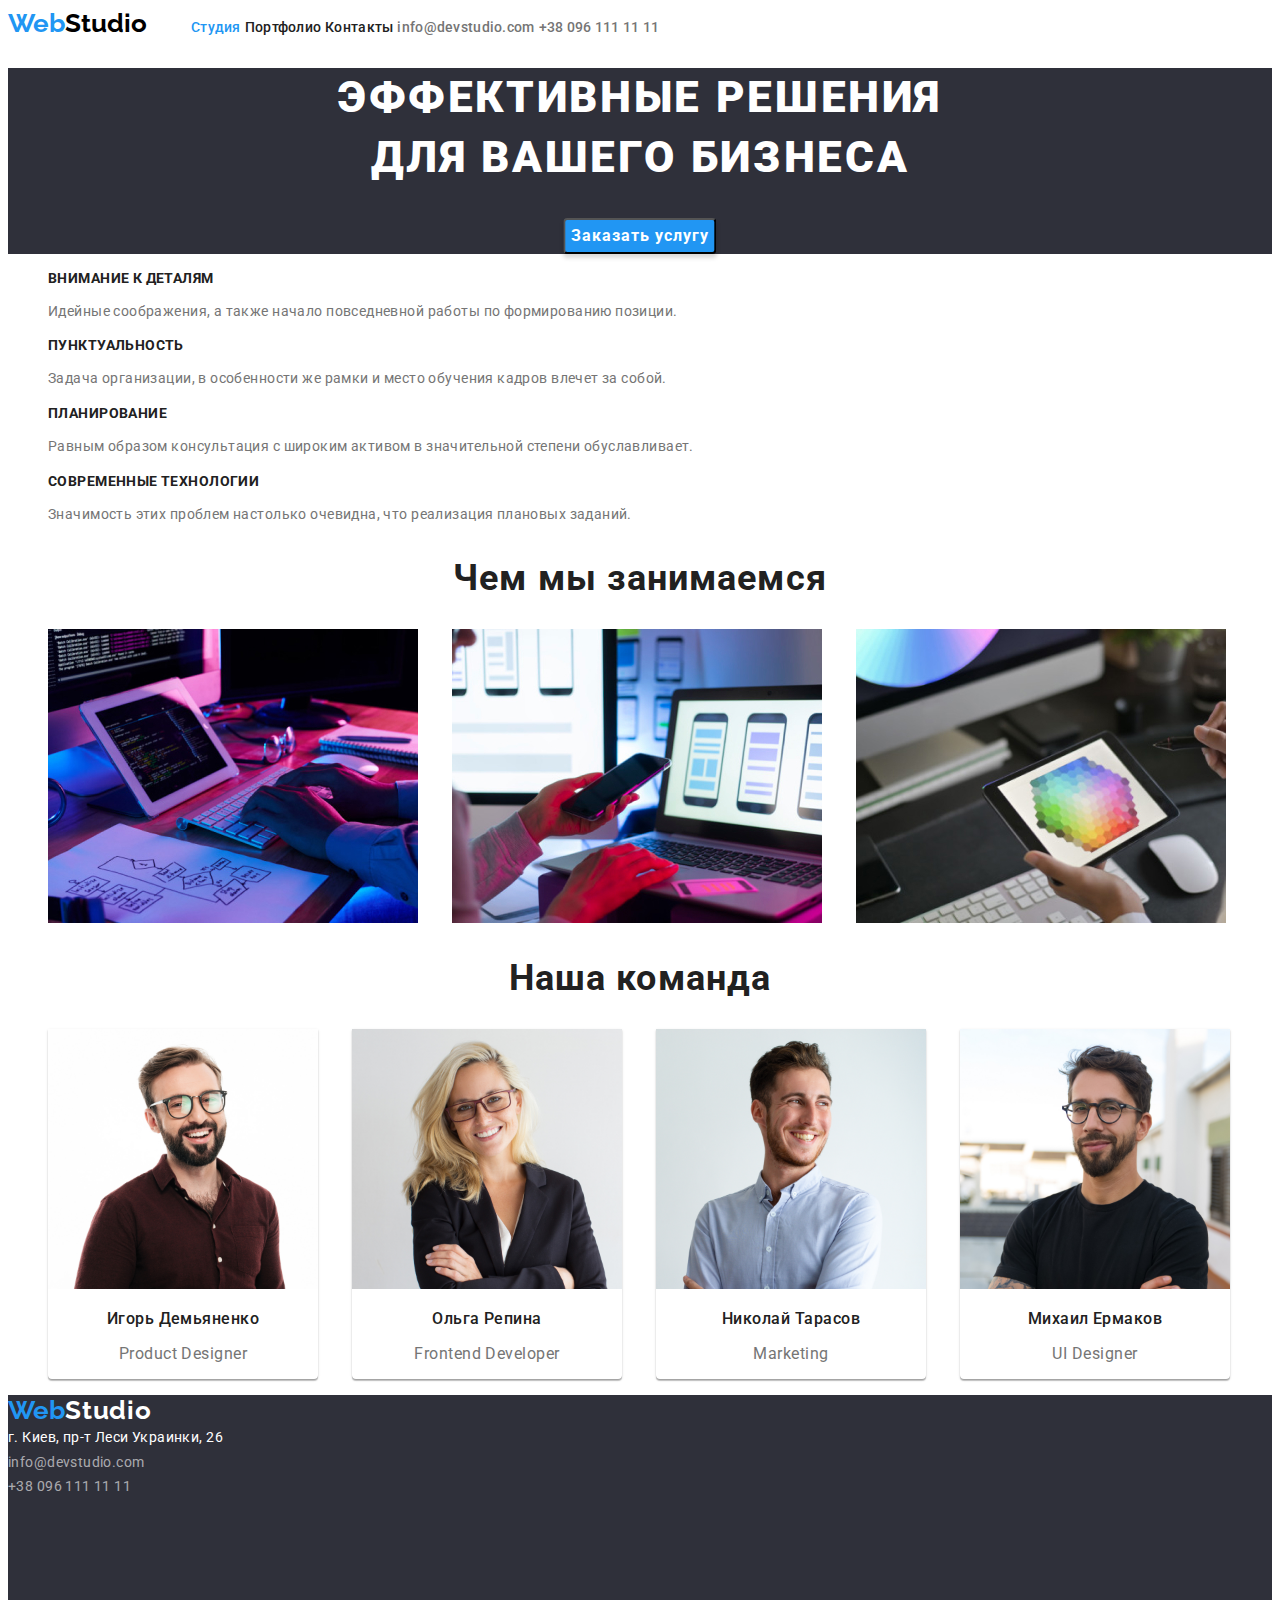
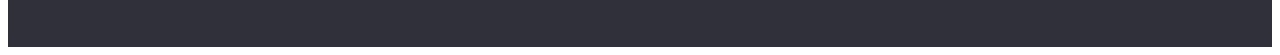
<file: index.html>
<!DOCTYPE html>
<html lang="en">

<head>
    <meta charset="UTF-8">
    <meta name="viewport" content="width=device-width, initial-scale=1.0">
    <link
        href="https://fonts.googleapis.com/css2?family=Raleway:ital,wght@0,100;0,200;0,300;0,400;0,500;0,600;0,700;0,800;0,900;1,100;1,200;1,300;1,400;1,500;1,600;1,700;1,800;1,900&display=swap"
        rel="stylesheet">
    <link
        href="https://fonts.googleapis.com/css2?family=Roboto:ital,wght@0,100;0,300;0,400;0,500;0,700;0,900;1,100;1,300;1,400;1,500;1,700;1,900&display=swap"
        rel="stylesheet">

    <link rel="stylesheet" href="./css/main.css">

    <title>Главная|WebStudio</title>
</head>

<body>
    <header class="header">
        <!--Шапка сайта-->
        <nav>
            <a href="./index.html" ><span class="logo-web">Web</span><span class="logo-studio">Studio</span></a>
            <ul class="nav-list">
                <li><a href="./index.html"><span class="current-link">Студия</span></a></li>
                <li><a href="./portfolio.html">Портфолио</a></li>
                <li><a href="#footer">Контакты</a></li>
            </ul>
        </nav>  
        <address class="adress-top">
            <a href="mailto:info@devstudio.com">info@devstudio.com</a>
            <a href="tel:+380961111111">+38 096 111 11 11</a>
        </address>
    </header>
    <main>
        <div class="banner">
            <!--Обертка для баннера-->
            <section>
                <h1 class="h1-studio">Эффективные решения<br> для вашего бизнеса</h1>
                <button type="submit" class="button"><span>Заказать услугу</span></button>
            </section>
        </div>
        <section>
            <!--Наши преимущества|Секция под баннером-->
            <h2 class="h2-studio">Наши преимущества</h2>
            <!--Заголовок будет скрыт CSS, нужен для индексации и семанитки-->
            <ul class="our-skills">
                <li>
                    <h3>Внимание к деталям</h3>
                    <p>Идейные соображения, а также начало повседневной работы по формированию позиции.</p>
                </li>
                <li>
                    <h3>Пунктуальность</h3>
                    <p>Задача организации, в особенности же рамки и место обучения кадров влечет за собой.</p>
                </li>
                <li>
                    <h3>Планирование</h3>
                    <p>Равным образом консультация с широким активом в значительной степени обуславливает.</p>
                </li>
                <li>
                    <h3>Современные технологии</h3>
                    <p>Значимость этих проблем настолько очевидна, что реализация плановых заданий.</p>
                </li>
            </ul>
        </section>
        <section>
            <!--Секция "Чем мы занимаемся"-->
            <h2 class="we-do">Чем мы занимаемся</h2>
            <ul class="our-work">
                <li >
                    <a href="">
                        <img src="./images/img_1.jpg" alt="Пишем грамотную разметку страницы" width="370">
                    </a>
                </li>
                <li>
                    <a href="">
                        <img src="./images/img_2.jpg" alt="Предлагаем разичные варианты дизайна старниц" width="370">
                    </a>
                </li>
                <li>
                    <a href="">
                        <img src="./images/img_3.jpg" alt="Подбираем наилучшее сочетание цветов в Вашем дизайне"
                            width="370">
                    </a>
                </li>
            </ul>
        </section>
        <section>
            <!--Наша команда-->
            <h2 class="our-team">Наша команда</h2>
            <ul class="team-list">
                <li>
                    <img src="./images/img_4.jpg" alt="Игорь Демьяненко, дизайнер" width="270">
                    <h3>Игорь Демьяненко</h3>
                    <p lang="EN">Product Designer</p>
                </li>
                <li>
                    <img src="./images/img_5.jpg" alt="Ольга Репина, разработчик" width="270">
                    <h3>Ольга Репина</h3>
                    <p lang="EN">Frontend Developer</p>
                </li>
                <li>
                    <img src="./images/img_6.jpg" alt="Николай Тарасов, маркетолог" width="270">
                    <h3>Николай Тарасов</h3>
                    <p lang="EN">Marketing</p>
                </li>
                <li>
                    <img src="./images/img_7.jpg" alt="Михаил Ермаков, дизайнер пользовательского интерфейса"
                        width="270">
                    <h3>Михаил Ермаков</h3>
                    <p lang="EN">UI Designer</p>
                </li>
            </ul>

        </section>
    </main>
    <footer id="footer" class="footer"> <!--ID для ссылки-якоря-->
                    <a href="./index.html"><span class="logo-web">Web</span><span class="logo-studio-2">Studio</span></a>
        <address>
            <a href="https://goo.gl/maps/Ce2jviXbWAB63QqT9" class="adress-visit" >г. Киев, пр-т Леси Украинки, 26 </a><br>
            <a href="mailto:info@example.com" class="down-contacts">info@devstudio.com</a><br>
            <a href="tel:+380961111111" class="down-contacts">+38 096 111 11 11</a>
        </address>
        </footer>
</body>

</html>
</file>
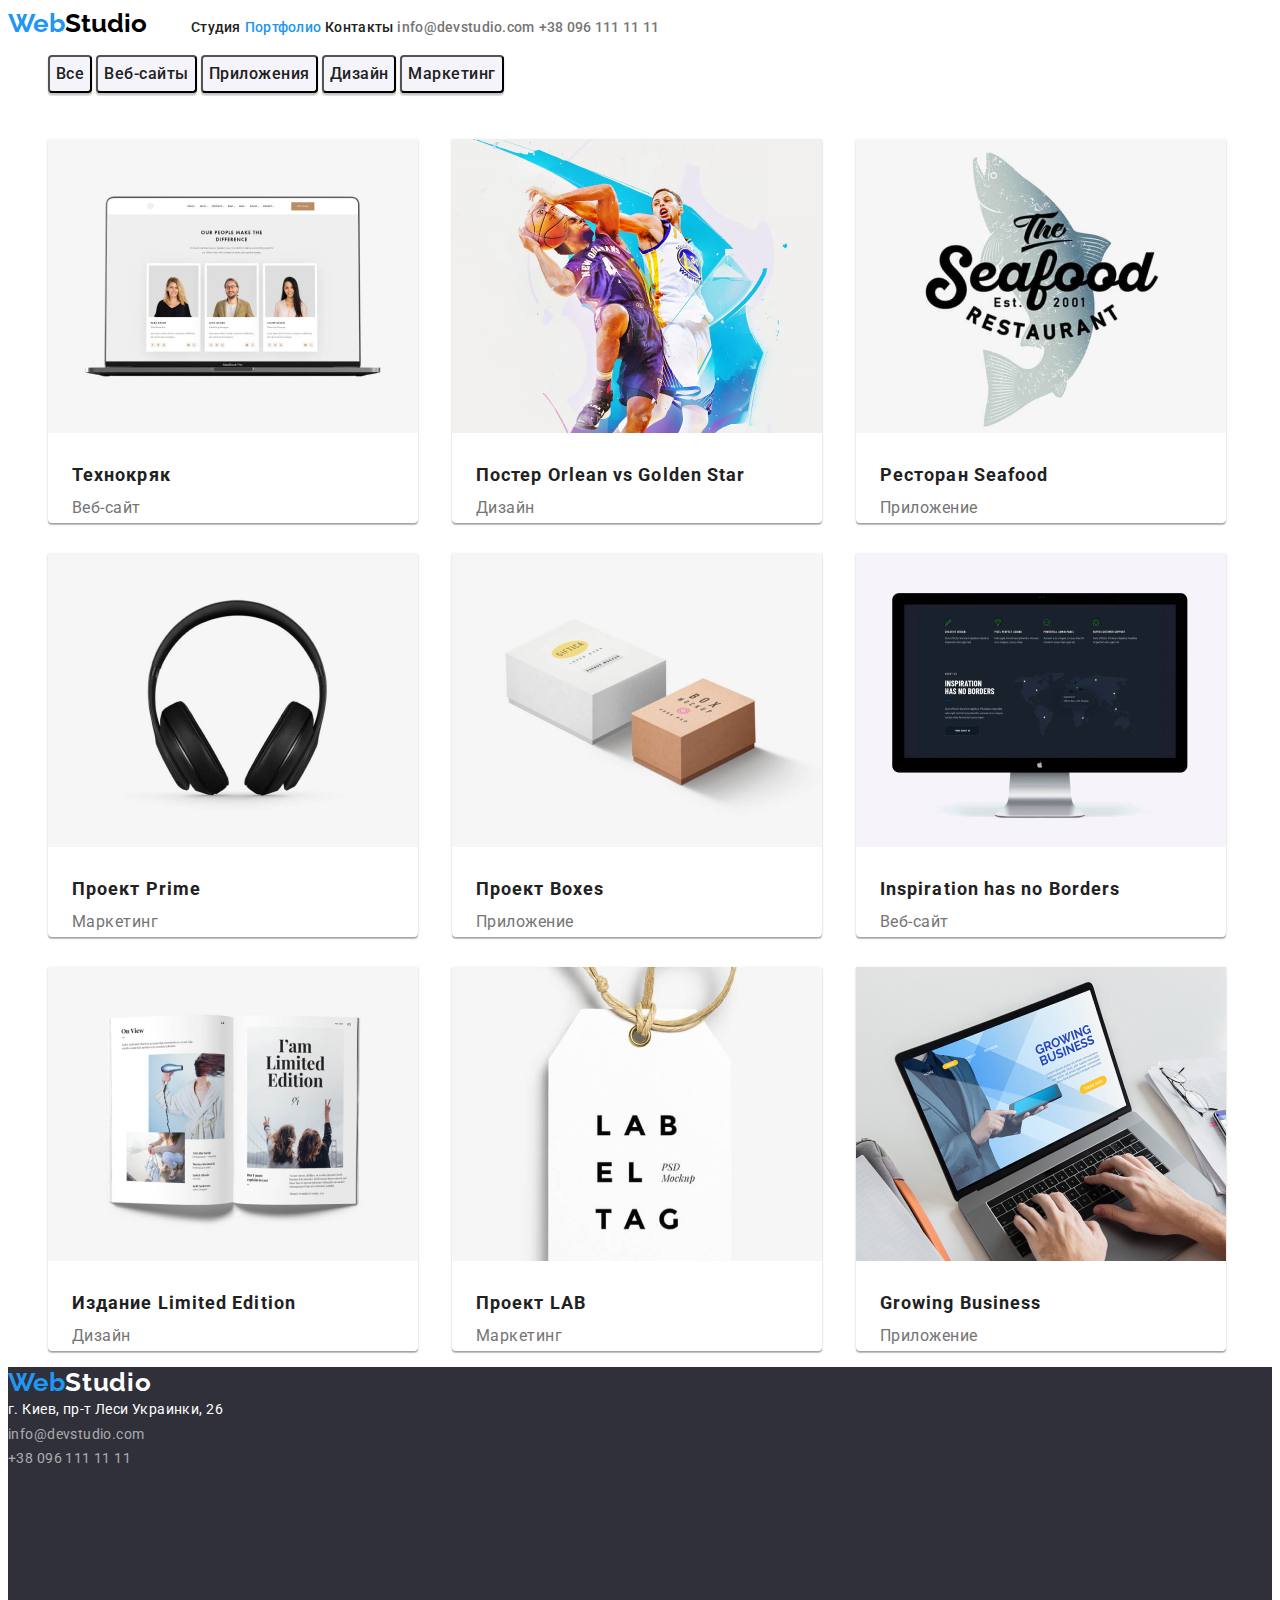
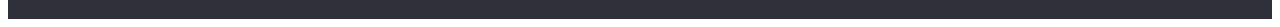
<file: portfolio.html>
<!DOCTYPE html>
<html lang="en">
  <head>
    <meta charset="UTF-8" />
    <meta name="viewport" content="width=device-width, initial-scale=1.0" />
    <link
      href="https://fonts.googleapis.com/css2?family=Raleway:ital,wght@0,100;0,200;0,300;0,400;0,500;0,600;0,700;0,800;0,900;1,100;1,200;1,300;1,400;1,500;1,600;1,700;1,800;1,900&display=swap"
      rel="stylesheet"
    />
    <link
      href="https://fonts.googleapis.com/css2?family=Roboto:ital,wght@0,100;0,300;0,400;0,500;0,700;0,900;1,100;1,300;1,400;1,500;1,700;1,900&display=swap"
      rel="stylesheet"
    />

    <link rel="stylesheet" href="./css/main.css" />
    <title>Портфолио|WebStudio</title>
  </head>
  <body>
    <header class="header">
      <!--Шапка сайта-->
      <nav>
        <a href="./index.html"
          ><span class="logo-web">Web</span
          ><span class="logo-studio">Studio</span></a
        >
        <ul class="nav-list">
          <li><a href="./index.html">Студия</a></li>
          <li>
            <a href="./portfolio.html"
              ><span class="current-link">Портфолио</span></a
            >
          </li>
          <li><a href="#footer">Контакты</a></li>
        </ul>
      </nav>
      <address class="adress-top">
        <a href="mailto:info@devstudio.com">info@devstudio.com</a>
        <a href="tel:+380961111111">+38 096 111 11 11</a>
      </address>
    </header>
    <main>
      <section class="category">
        <ul class="category-list">
          <li>
            <button><span>Все</span></button>
          </li>
          <li>
            <button><span>Веб-сайты</span></button>
          </li>
          <li>
            <button><span>Приложения</span></button>
          </li>
          <li>
            <button><span>Дизайн</span></button>
          </li>
          <li>
            <button><span>Маркетинг</span></button>
          </li>
        </ul>
      </section>
      <section class="examples-section">
        <h1 class="examples">Примеры работ</h1>
        <ul class="examples-list">
          <li>
            <img
              src="./images/img_8.jpg"
              alt="Игорь Демьяненко, дизайнер"
              width="270"
            />
            <h2>Технокряк</h2>
            <p>Веб-сайт</p>
          </li>
          <li>
            <img
              src="./images/img_9.jpg"
              alt="Ольга Репина, разработчик"
              width="270"
            />
            <h2>Постер <span lang="EN"> Orlean vs Golden Star</span></h2>
            <p>Дизайн</p>
          </li>
          <li>
            <img
              src="./images/img_10.jpg"
              alt="Николай Тарасов, маркетолог"
              width="270"
            />
            <h2>Ресторан <span lang="EN">Seafood</span></h2>
            <p>Приложение</p>
          </li>
          <li>
            <img
              src="./images/img_11.jpg"
              alt="Михаил Ермаков, дизайнер пользовательского интерфейса"
              width="270"
            />
            <h2>Проект <span lang="EN">Prime</span></h2>
            <p>Маркетинг</p>
          </li>
          <li>
            <img
              src="./images/img_12.jpg"
              alt="Михаил Ермаков, дизайнер пользовательского интерфейса"
              width="270"
            />
            <h2>Проект <span lang="EN">Boxes</span></h2>
            <p>Приложение</p>
          </li>
          <li>
            <img
              src="./images/img_13.jpg"
              alt="Михаил Ермаков, дизайнер пользовательского интерфейса"
              width="270"
            />
            <h2 lang="EN">Inspiration has no Borders</h2>
            <p>Веб-сайт</p>
          </li>
          <li>
            <img
              src="./images/img_14.jpg"
              alt="Михаил Ермаков, дизайнер пользовательского интерфейса"
              width="270"
            />
            <h2>Издание <span lang="EN">Limited Edition</span></h2>
            <p>Дизайн</p>
          </li>
          <li>
            <img
              src="./images/img_15.jpg"
              alt="Михаил Ермаков, дизайнер пользовательского интерфейса"
              width="270"
            />
            <h2>Проект <span lang="EN">LAB</span></h2>
            <p>Маркетинг</p>
          </li>
          <li>
            <img
              src="./images/img_16.jpg"
              alt="Михаил Ермаков, дизайнер пользовательского интерфейса"
              width="270"
            />
            <h2 lang="EN">Growing Business</h2>
            <p>Приложение</p>
          </li>
        </ul>
      </section>
    </main>
    <footer id="footer" class="footer">
      <!--ID для ссылки-якоря-->
      <a href="./index.html"
        ><span class="logo-web">Web</span
        ><span class="logo-studio-2">Studio</span></a
      >
      <address>
        <a href="https://goo.gl/maps/Ce2jviXbWAB63QqT9" class="adress-visit"
          >г. Киев, пр-т Леси Украинки, 26 </a
        ><br />
        <a href="mailto:info@example.com" class="down-contacts"
          >info@devstudio.com</a
        ><br />
        <a href="tel:+380961111111" class="down-contacts">+38 096 111 11 11</a>
      </address>
    </footer>
  </body>
</html>
</file>
<file: css/main.css>
* {
  font-family: "Roboto";
}
a {
  text-decoration: none;
}
ul {
  list-style-type: none;
}
html {
  --hover-color: #2196f3;
  --p-color: #757575;
  --bg-color: #2f303a;
  --text-color: #212121;
}
.logo-web {
  color: var(--hover-color);
}
.header * {
  width: 100%;
  height: 80px;
  display: inline;
}
.logo-web {
  color: var(--hover-color);
  font-family: "Raleway";
  font-style: normal;
  font-weight: bold;
  font-size: 26px;
  line-height: 31px;
}
.logo-studio {
  color: black;
  font-family: "Raleway";
  font-style: normal;
  font-weight: bold;
  font-size: 26px;
  line-height: 31px;
}
.nav-list a {
  font-weight: 500;
  font-size: 14px;
  line-height: 16px;
  letter-spacing: 0.02em;
  color: var(--text-color);
}
.nav-list a:hover {
  font-weight: 500;
  font-size: 14px;
  line-height: 16px;
  letter-spacing: 0.02em;
  color: var(--hover-color);
}
.current-link {
  font-weight: 500;
  font-size: 14px;
  line-height: 16px;
  letter-spacing: 0.02em;
  color: var(--hover-color);
}
.adress-top a {
  font-style: normal;
  font-weight: 500;
  font-size: 14px;
  line-height: 16px;
  letter-spacing: 0.02em;
  color: var(--p-color);
}
.adress-top a:hover {
  font-style: normal;
  font-weight: 500;
  font-size: 14px;
  line-height: 16px;
  letter-spacing: 0.02em;
  color: var(--hover-color);
}
.banner {
  width: 100%;
  background-color: var(--bg-color);
}
.h1-studio {
  font-weight: 900;
  font-size: 44px;
  line-height: 136%;
  text-align: center;
  letter-spacing: 0.06em;
  text-transform: uppercase;
  color: #ffffff;
}
.button {
  background-color: var(--hover-color);
  box-shadow: 0px 4px 4px rgba(0, 0, 0, 0.15);
  border-radius: 4px;
  position: relative;
  left: 50%;
  transform: translate(-50%, 0);
}
.button span {
  font-weight: bold;
  font-size: 16px;
  line-height: 187%;
  display: flex;
  align-items: center;
  text-align: center;
  letter-spacing: 0.06em;
  color: #ffffff;
}
.button:hover {
  background-color: #ffffff;
}
.button span:hover {
  color: var(--hover-color);
}
.h2-studio {
  display: none;
}
.our-skills h3 {
  font-weight: bold;
  font-size: 14px;
  line-height: 16px;
  letter-spacing: 0.03em;
  text-transform: uppercase;
  color: var(--text-color);
}
.our-skills p {
  font-weight: normal;
  font-size: 14px;
  line-height: 171%;
  letter-spacing: 0.03em;
  color: var(--p-color);
}
.we-do {
  font-weight: bold;
  font-size: 36px;
  line-height: 42px;
  text-align: center;
  letter-spacing: 0.03em;
  color: var(--text-color);
}
.our-work li {
  display: inline;
  margin-right: 30px;
}
.our-team {
  font-weight: bold;
  font-size: 36px;
  line-height: 42px;
  text-align: center;
  letter-spacing: 0.03em;
  color: var(--text-color);
}
.team-list li {
  display: inline-block;
  box-shadow: 0px 1px 3px rgba(0, 0, 0, 0.12), 0px 1px 1px rgba(0, 0, 0, 0.14),
    0px 2px 1px rgba(0, 0, 0, 0.2);
  border-radius: 0px 0px 4px 4px;
  margin-right: 30px;
}
.team-list p {
  font-weight: normal;
  font-size: 16px;
  line-height: 19px;
  text-align: center;
  letter-spacing: 0.03em;
  color: var(--p-color);
}
.team-list h3 {
  font-style: normal;
  font-weight: 500;
  font-size: 16px;
  line-height: 19px;
  text-align: center;
  letter-spacing: 0.03em;
  color: var(--text-color);
}
.footer {
  height: 252px;
  width: 100%;
  background: var(--bg-color);
}
.logo-studio-2 {
  font-family: Raleway;
  font-style: normal;
  font-weight: bold;
  font-size: 26px;
  line-height: 31px;
  letter-spacing: 0.03em;
  color: #ffffff;
}
.adress-visit {
  font-style: normal;
  font-weight: normal;
  font-size: 14px;
  line-height: 171%;
  letter-spacing: 0.03em;
  color: #ffffff;
}
.adress-visit:hover {
  color: var(--hover-color);
}
.down-contacts {
  font-style: normal;
  font-weight: normal;
  font-size: 14px;
  line-height: 24px;
  letter-spacing: 0.03em;
  color: rgba(255, 255, 255, 0.6);
}
.down-contacts:hover {
  color: var(--hover-color);
}
/*Начало стилей "Портфолио"*/
.category-list li {
  display: inline;
}
.category-list button {
  background-color: #f5f4fa;
  height: 38px;
  box-shadow: 0px 3px 1px rgba(0, 0, 0, 0.1), 0px 1px 2px rgba(0, 0, 0, 0.08),
    0px 2px 2px rgba(0, 0, 0, 0.12);
  border-radius: 4px;
}
.category-list span {
  font-weight: 500;
  font-size: 16px;
  line-height: 26px;
  text-align: center;
  letter-spacing: 0.03em;
  color: var(--text-color);
}
.category-list button:hover {
  background-color: var(--hover-color);
}
.category-list button:hover > span {
  color: #ffffff;
}
.all {
  width: 73px;
}
.sites {
  width: 128px;
}
.apps {
  width: 145px;
}
.design {
  width: 103px;
}
.marketing {
  width: 130px;
}
.examples {
  display: none;
}
.examples-list li {
  display: inline-block;
  box-shadow: 0px 1px 3px rgba(0, 0, 0, 0.12), 0px 1px 1px rgba(0, 0, 0, 0.14),
    0px 2px 1px rgba(0, 0, 0, 0.2);
  border-radius: 0px 0px 4px 4px;
  margin-right: 30px;
  margin-top: 30px;
}
.examples-list img {
  width: 370px;
  height: 294px;
}
.examples-list h2 {
  font-style: normal;
  font-weight: bold;
  font-size: 18px;
  line-height: 36px;
  letter-spacing: 0.06em;
  color: var(--text-color);
  padding-left: 24px;
  padding-top: 20px;
  margin: 0px;
}
.examples-list p {
  font-weight: normal;
  font-size: 16px;
  line-height: 30px;
  letter-spacing: 0.03em;
  color: var(--p-color);
  padding-left: 24px;
  margin: 0px;
}
</file>
